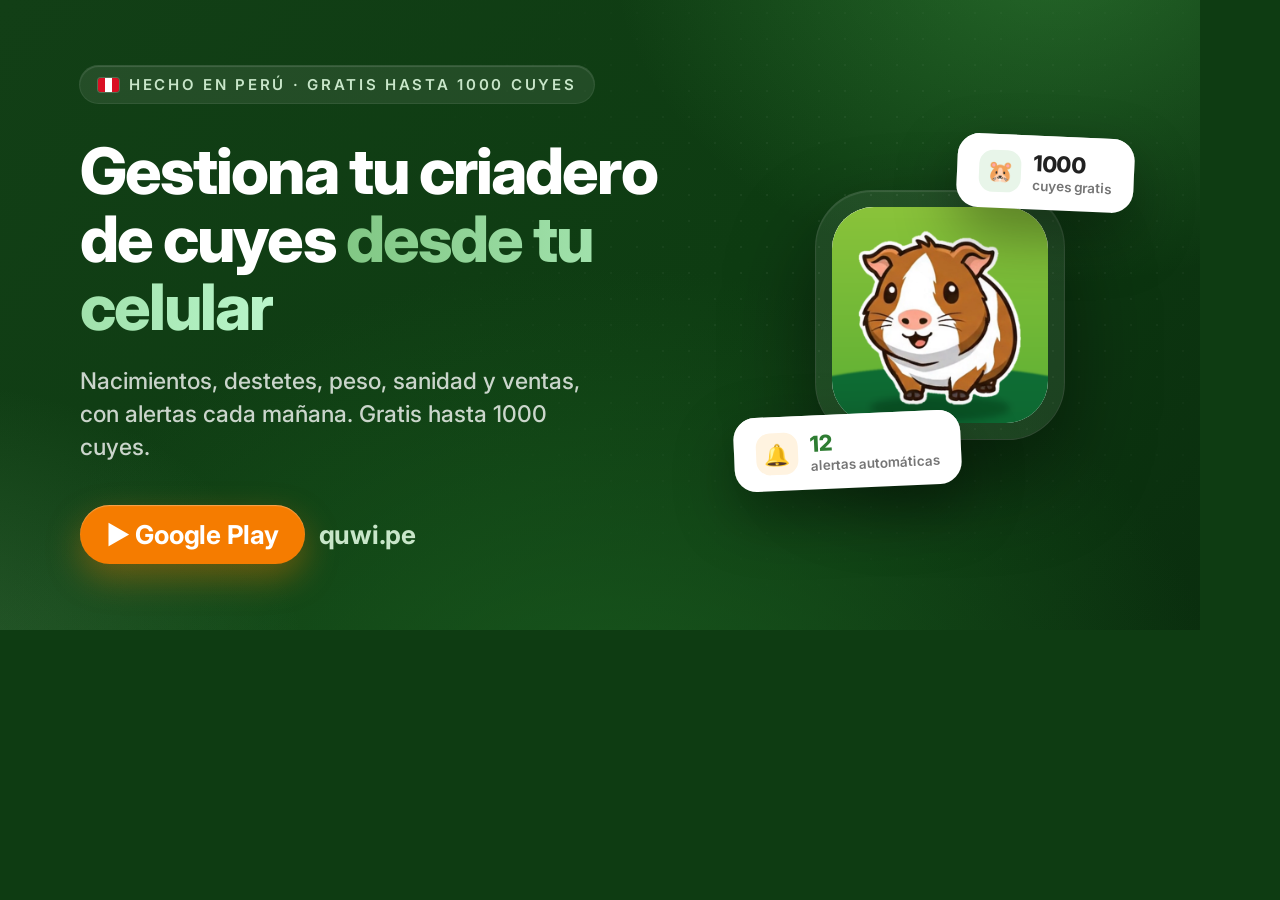
<file: og-source.html>
<!doctype html>
<!-- Fuente de la imagen Open Graph (1200x630). No se despliega: está en el ignore de firebase.json.
     Regenerar con: msedge --headless --window-size=1200,630 --screenshot=assets/og-image-v2.png og-source.html -->
<html lang="es">
<head>
<meta charset="utf-8">
<link rel="preconnect" href="https://fonts.googleapis.com">
<link rel="preconnect" href="https://fonts.gstatic.com" crossorigin>
<link href="https://fonts.googleapis.com/css2?family=Inter:wght@500;600;700;800&display=swap" rel="stylesheet">
<style>
*{margin:0;padding:0;box-sizing:border-box}
html,body{width:1200px;height:630px;overflow:hidden}
body{
  font-family:'Inter',sans-serif;color:#fff;position:relative;
  background:#0E3C12;
}
/* Mesh de luz: orbes radiales de la paleta */
.mesh{position:absolute;inset:0;
  background:
    radial-gradient(720px 560px at 88% -10%, rgba(76,175,80,.38), transparent 62%),
    radial-gradient(640px 520px at -6% 110%, rgba(129,199,132,.22), transparent 60%),
    radial-gradient(900px 700px at 50% 120%, rgba(27,94,32,.85), transparent 70%),
    linear-gradient(135deg,#123F16 0%,#0E3C12 55%,#0A2E0E 100%);
}
/* Trama sutil de puntos para textura física */
.dots{position:absolute;inset:0;opacity:.14;
  background-image:radial-gradient(rgba(255,255,255,.5) 1px, transparent 1px);
  background-size:26px 26px;
  -webkit-mask-image:radial-gradient(700px 500px at 75% 40%, #000, transparent 75%);
          mask-image:radial-gradient(700px 500px at 75% 40%, #000, transparent 75%);
}
.card{position:relative;width:100%;height:100%;padding:72px 80px;display:flex;align-items:center;gap:56px}

/* Columna izquierda: editorial */
.left{flex:1;min-width:0}
.eyebrow{
  display:inline-flex;align-items:center;gap:10px;
  padding:9px 18px;border-radius:999px;
  background:rgba(255,255,255,.08);
  box-shadow:inset 0 1px 1px rgba(255,255,255,.14), 0 0 0 1px rgba(255,255,255,.14);
  font-size:15px;font-weight:600;letter-spacing:.18em;text-transform:uppercase;
  color:#C8E6C9;margin-bottom:34px;
}
.eyebrow .flag{display:inline-flex;border-radius:3px;overflow:hidden;width:21px;height:14px;box-shadow:0 0 0 1px rgba(255,255,255,.2)}
.eyebrow .flag i{flex:1;display:block}
.eyebrow .flag i:nth-child(1),.eyebrow .flag i:nth-child(3){background:#D91023}
.eyebrow .flag i:nth-child(2){background:#fff}
h1{font-size:64px;font-weight:800;line-height:1.06;letter-spacing:-.03em}
h1 .hl{background:linear-gradient(92deg,#81C784,#B9F6CA);-webkit-background-clip:text;background-clip:text;color:transparent}
.sub{margin-top:24px;font-size:23px;font-weight:500;line-height:1.45;color:rgba(255,255,255,.78);max-width:540px}
.domain{
  margin-top:40px;display:inline-flex;align-items:center;gap:14px;
  font-size:26px;font-weight:700;letter-spacing:-.01em;
}
.domain .pill{
  display:inline-flex;align-items:center;gap:10px;
  padding:14px 26px;border-radius:999px;background:#F57C00;color:#fff;
  box-shadow:0 14px 34px rgba(245,124,0,.38), inset 0 1px 1px rgba(255,255,255,.3);
}
.domain .url{color:#C8E6C9}

/* Columna derecha: ícono en doble bisel + tarjetas flotantes */
.right{position:relative;width:360px;height:100%;flex-shrink:0}
.bezel{
  position:absolute;top:50%;left:50%;transform:translate(-50%,-50%);
  padding:16px;border-radius:56px;
  background:rgba(255,255,255,.07);
  box-shadow:0 0 0 1px rgba(255,255,255,.16), inset 0 1px 1px rgba(255,255,255,.12), 0 40px 90px rgba(0,0,0,.45);
}
.bezel .core{
  width:216px;height:216px;border-radius:42px;background:#fff;
  display:grid;place-items:center;
  box-shadow:inset 0 1px 1px rgba(255,255,255,.9), inset 0 -14px 30px rgba(14,60,18,.08);
}
.bezel .core img{width:216px;height:216px;object-fit:cover;border-radius:42px}
.stat{
  position:absolute;display:flex;align-items:center;gap:12px;
  padding:16px 22px;border-radius:22px;background:#fff;color:#212121;
  box-shadow:0 24px 60px rgba(0,0,0,.38), inset 0 1px 1px rgba(255,255,255,.9);
  white-space:nowrap;
}
.stat .ic{
  width:42px;height:42px;border-radius:14px;display:grid;place-items:center;
  font-size:21px;flex-shrink:0;
}
.stat b{display:block;font-size:22px;font-weight:800;letter-spacing:-.02em;line-height:1.1}
.stat small{display:block;font-size:13.5px;font-weight:600;color:#757575;margin-top:2px}
.stat.cuyes{top:64px;right:-14px;transform:rotate(2.5deg)}
.stat.cuyes .ic{background:#E8F5E9}
.stat.ventas{bottom:70px;left:-26px;transform:rotate(-2.5deg)}
.stat.ventas .ic{background:#FFF3E0}
.stat.ventas b{color:#2E7D32}
</style>
</head>
<body>
<div class="mesh"></div>
<div class="dots"></div>
<div class="card">
  <div class="left">
    <span class="eyebrow"><span class="flag"><i></i><i></i><i></i></span>Hecho en Perú · Gratis hasta 1000 cuyes</span>
    <h1>Gestiona tu criadero de cuyes <span class="hl">desde tu celular</span></h1>
    <p class="sub">Nacimientos, destetes, peso, sanidad y ventas, con alertas cada mañana. Gratis hasta 1000 cuyes.</p>
    <div class="domain">
      <span class="pill">▶ Google Play</span>
      <span class="url">quwi.pe</span>
    </div>
  </div>
  <div class="right">
    <div class="bezel"><div class="core"><img src="assets/quwi-cuy.png" alt=""></div></div>
    <div class="stat cuyes"><span class="ic">🐹</span><span><b>1000</b><small>cuyes gratis</small></span></div>
    <div class="stat ventas"><span class="ic">🔔</span><span><b>12</b><small>alertas automáticas</small></span></div>
  </div>
</div>
</body>
</html>
</file>
